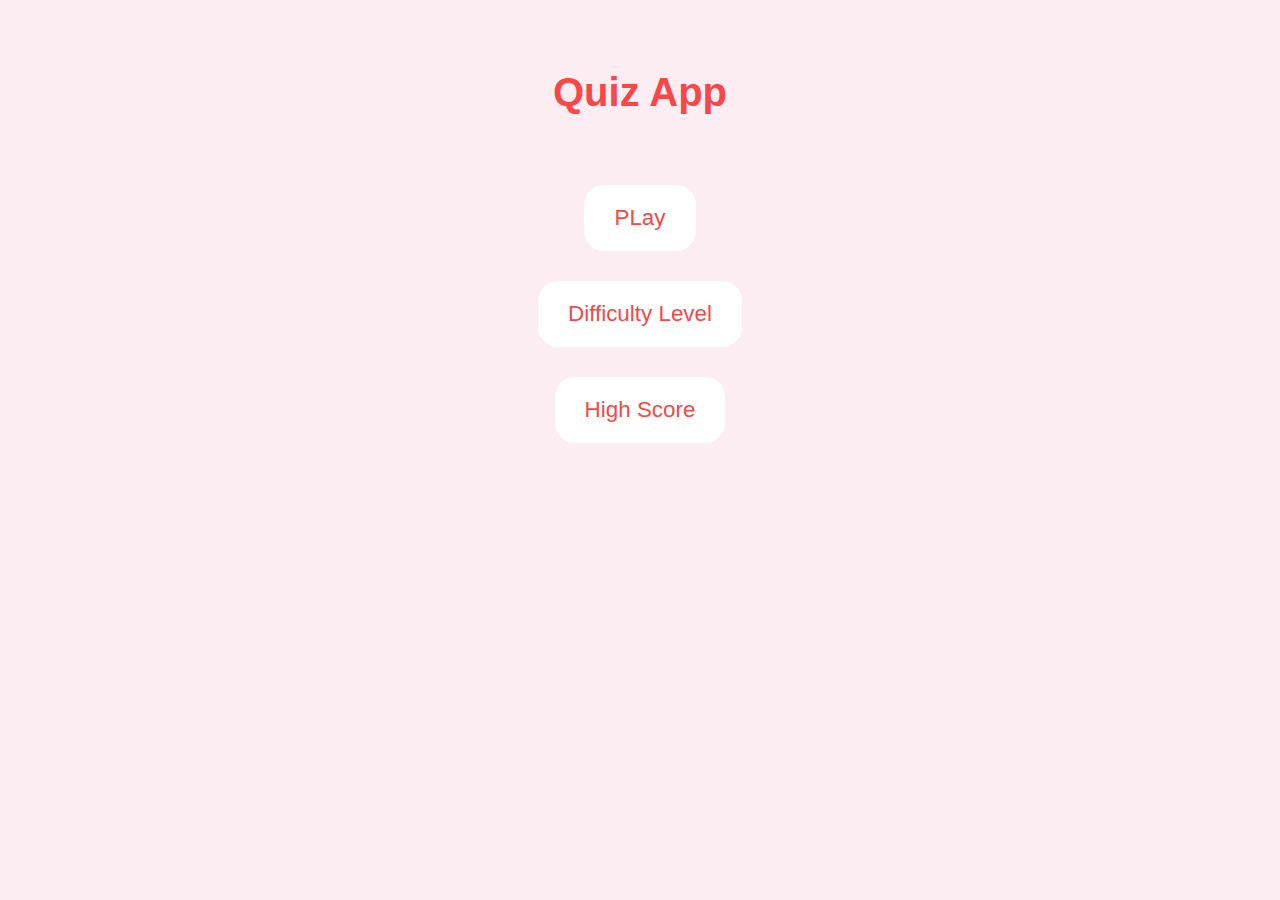
<file: index.html>
<!DOCTYPE html>
<html lang="en">
<head>
    <meta charset="UTF-8">
    <meta name="viewport" content="width=device-width, initial-scale=1.0">
    <title>Match Madness</title>
    <link rel="stylesheet" href="./css/global.css">
    <link rel="stylesheet" href="./css/index.css">
</head>
<body>
    <h1>Quiz App</h1>
    <div class="container">
      <a href="./game.html">PLay</a>
      <a href="./difficulty.html">Difficulty Level</a>
      <a href="./scores.html">High Score</a>
    </div>
</body>
</html>
</file>
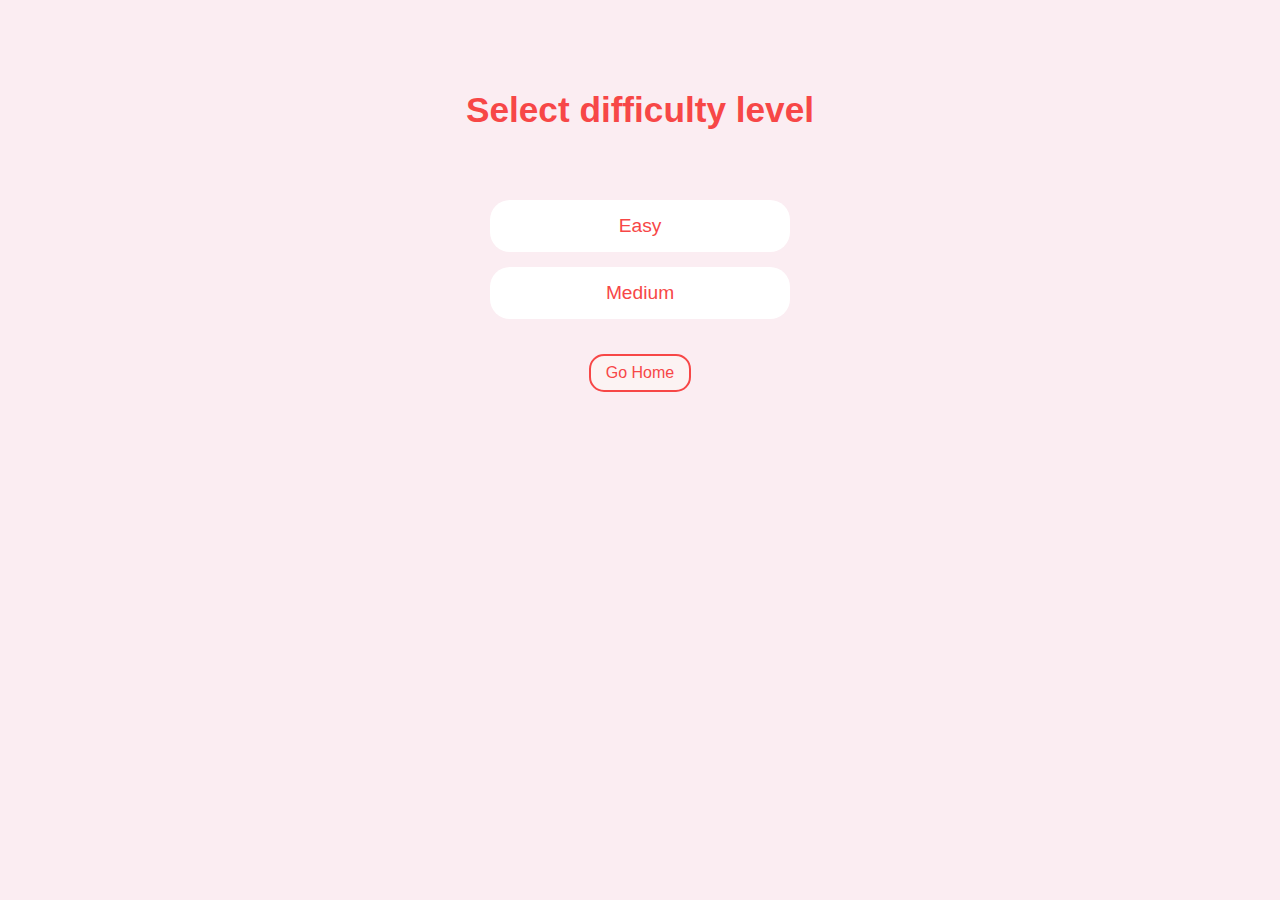
<file: difficulty.html>
<!DOCTYPE html>
<html lang="en">
  <head>
    <meta charset="UTF-8" />
    <meta name="viewport" content="width=device-width, initial-scale=1.0" />
    <link rel="stylesheet" href="./css/global.css" />
    <link rel="stylesheet" href="./css/difficulty.css" />
    <title>Difficulty</title>
  </head>
  <body>
    <h3>Select difficulty level</h3>

    <button>Easy</button>
    <button>Medium</button>

    <a href="./index.html">
        Go Home
    </a>
    <script src="./js/difficulty.js"></script>
  </body>
</html>
</file>
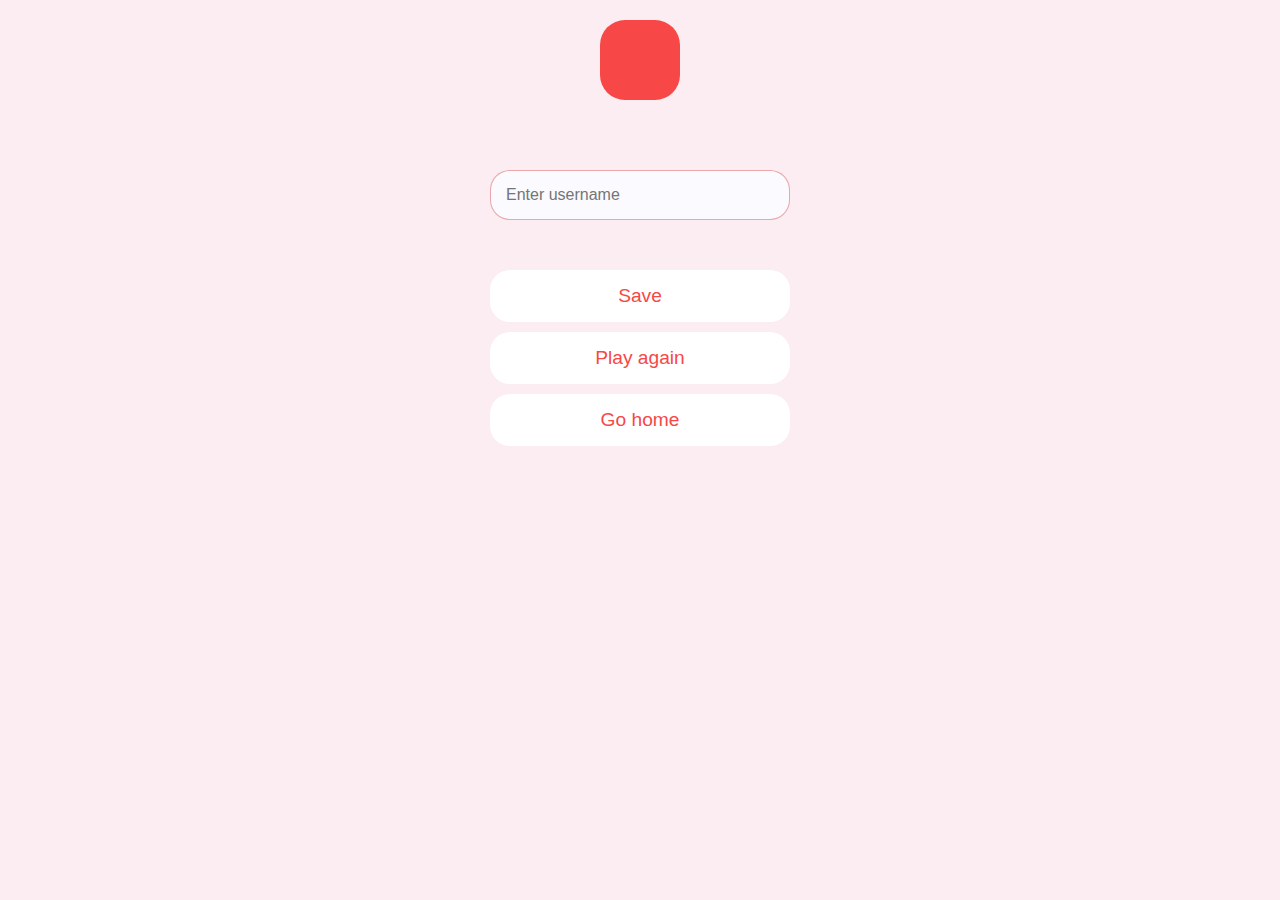
<file: end.html>
<!DOCTYPE html>
<html lang="en">
  <head>
    <meta charset="UTF-8" />
    <meta name="viewport" content="width=device-width, initial-scale=1.0" />
    <link rel="stylesheet" href="./css/global.css" />
    <link rel="stylesheet" href="./css/end.css" />
    <title>end game</title>
  </head>
  <body>
    <p></p>
    <input type="text" placeholder="Enter username" />
    <div class="message">
      <span class="alert">Invalid username or score</span>
    </div>
    <button>Save</button>
    <a href="./game.html">Play again</a>
    <a href="./index.html">Go home</a>
    <script src="./js/end.js"></script>
  </body>
</html>
</file>
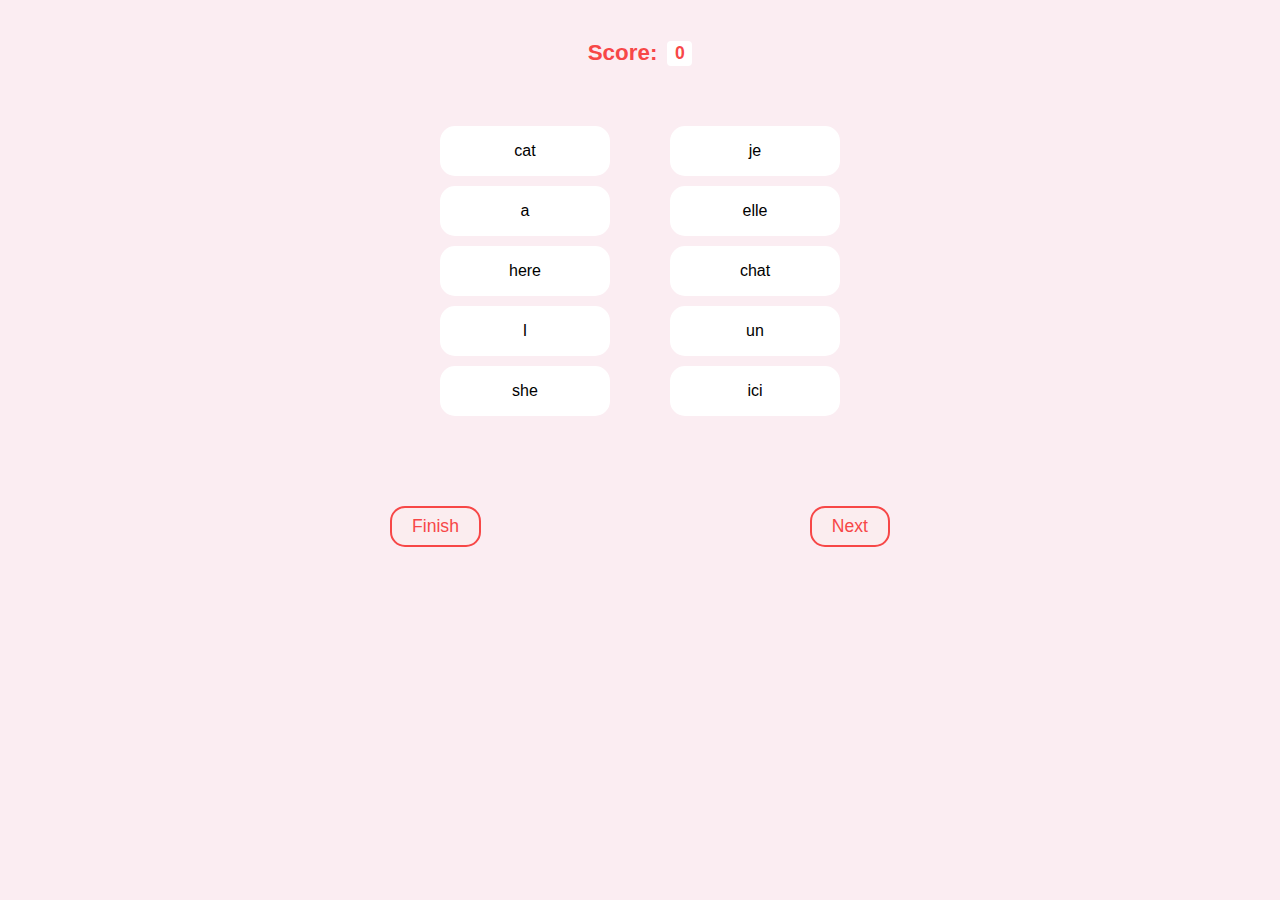
<file: game.html>
<!DOCTYPE html>
<html lang="en">
  <head>
    <meta charset="UTF-8" />
    <meta name="viewport" content="width=device-width, initial-scale=1.0" />
    <link rel="stylesheet" href="./css/global.css" />
    <link rel="stylesheet" href="./css/game.css" />
    <title>Play</title>
  </head>
  <body>
    <span id="loader"></span>
    <h3 id="error">Somthing went wrong | Please try again</h3>
    <div id="container">
      <div class="container"></div>
      <div class="header">
        <div>
          <p>Score:</p>
          <span id="score">0</span>
        </div>
      </div>
      <div id="box">
        <div class="english-box">
          <button>1</button>
          <button>2</button>
          <button>3</button>
          <button>4</button>
          <button>5</button>
        </div>
        <div class="french-box">
          <button>1</button>
          <button>2</button>
          <button>3</button>
          <button>4</button>
          <button>5</button>
        </div>
      </div>
      <button id="finish-button">Finish</button>
    <button id="next-button">Next</button>
    </div>
    
    <script src="./js/game.js" type="module"></script>
  </body>
</html>
</file>
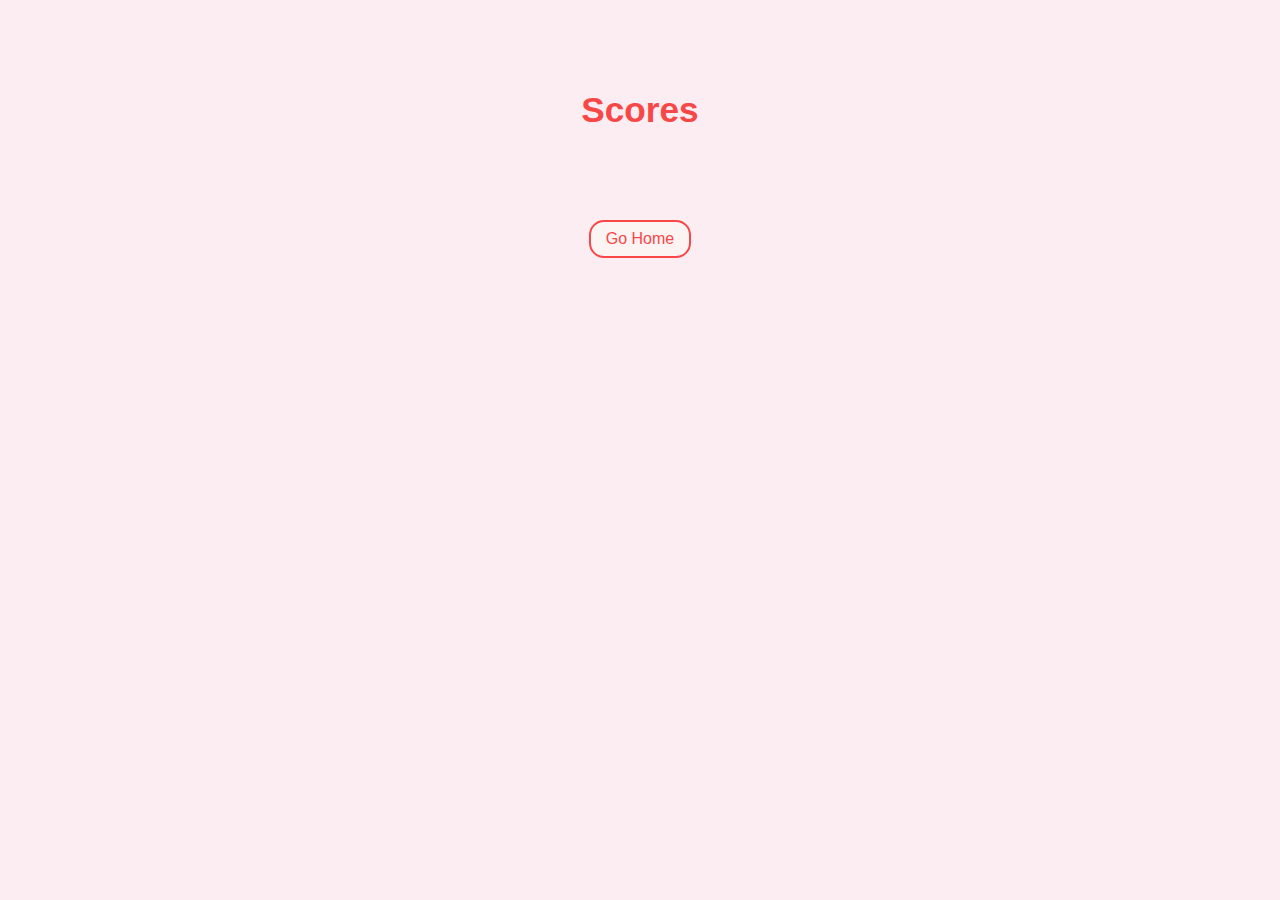
<file: scores.html>
<!DOCTYPE html>
<html lang="en">
<head>
    <meta charset="UTF-8">
    <meta name="viewport" content="width=device-width, initial-scale=1.0">
    <link rel="stylesheet" href="./css/global.css">
    <link rel="stylesheet" href="./css/scores.css">
    <title>Highest Scores</title>
</head>
<body>
    <h3>Scores</h3>
    <ol></ol>
    <a href="./index.html">Go Home</a>
    <script src="./js/scores.js"></script>
</body>
</html>
</file>
<file: css/global.css>
*{
padding: 0;
margin: 0;
box-sizing: border-box;
font-family: Arial, Helvetica, sans-serif;
}
body{
margin: auto;
background-color: #fbedf2;
display: flex;
flex-direction: column;
justify-content: center;
align-items: center;
padding-top:20px ;
}
</file>
<file: css/index.css>
h1 {
  color: #f74747;
  margin: 50px;
  font-size: 2.5rem;
}
.container {
  display: flex;
  flex-direction: column;
  align-items: center;
  /* width: fit-content; */
  padding: 20px;
}
a {
  color: #f74747;
  background-color: #fff;
  margin-bottom: 30px;
  padding: 20px 30px;
  font-size: 1.4rem;
  text-decoration: none;
  border-radius: 20px;
  text-align: center;
  width: fit-content;
  transition: all 0.3s ease-in;
  &:hover {
    background-color: #f74747cc;
    color: #fff;
  }
}
</file>
<file: css/difficulty.css>
h3{
    font-size: 2.2rem;
    color: #f74747;
    margin: 70px;
}
button{
    background-color: #fff;
    border: none;
    border-radius: 20px;
    width: 300px;
    padding: 15px;
    margin-bottom: 15px;
    font-size: 1.2rem;
    color: #f74747;
    cursor: pointer;
    transition: all 0.3s ease-in;
    &:hover{
        background-color: #f74747cc;
        color: #fff;
    }
}
a{
    color: #f74747;
    text-decoration: none;
    background-color: #fcf3f3;
    border: 2px solid #f74747;
    border-radius: 15px;
    padding: 8px 15px;
    margin: 20px 0;
    cursor: pointer;
    transition: all 0.3s ease-in;
    &:hover{
        background-color: #f74747;
        color: #fff;
    }
}
</file>
<file: css/end.css>
p {
  font-size: 3rem;
  font-weight: 600;
  background-color: #f74747;
  color: #fff;
  width: 80px;
  height: 80px;
  line-height: 80px;
  text-align: center;
  border-radius: 25px;
  margin-bottom: 70px;
}
input {
  border: 2px solid #fff;
  background-color: #fafaff;
  padding: 15px;
  width: 300px;
  font-size: 1rem;
  border-radius: 20px;
  border: 1px solid #d9575783;
  outline-color: #d9575783;
  transition: all 0.2s ease-in;
}
button,
a {
  background-color: #fff;
  border: none;
  border-radius: 20px;
  width: 300px;
  padding: 15px;
  margin-bottom: 10px;
  font-size: 1.2rem;
  text-align: center;
  text-decoration: none;
  color: #f74747;
  cursor: pointer;
  transition: all 0.3s ease-in;
  &:hover {
    background-color: #f74747cc;
    color: #fff;
  }
}
.message {
  width: 300px;
  height: 50px;
  position: relative;
}
.alert {
  position: absolute;
  top: 0;
  left: 0;
  border: none;
  padding: 10px;
  font-size: 0.8rem;
  color: red;
  transition: all 0.1s;
  display: none;
}

@keyframes alert {
  25% {
    transform: translateX(20px);
  }
  50% {
    transform: translateX(-20px);
  }
  75% {
    transform: translateX(10px);
  }
  90% {
    transform: translateX(-10px);
  }
}
</file>
<file: css/game.css>
#loader {
  width: 100px;
  height: 100px;
  border: 7px solid #da1661;
  border-bottom-color: transparent;
  border-top-color: transparent;
  border-radius: 50%;
  display: inline-block;
  animation: rotation 1.4s ease infinite;
}
@keyframes rotation {
  0% {
    transform: rotate(0deg);
  }
  100% {
    transform: rotate(360deg);
  }
}
body{
  padding-top: 40px;
}
#container {
  display: none;
  width: 500px;
  position: relative;
  /* background-color: #fe6681; */
}
.header {
  display: flex;
  justify-content: center;
  & div {
    display: flex;
    align-items: center;
    & p {
      color: #f74747;
      font-size: 1.4rem;
      font-weight: 600;
      margin-right: 10px;
    }
    & span {
      display: inline-block;
      background-color: #fff;
      width: 25px;
      height: 25px;
      line-height: 25px;
      text-align: center;
      font-weight: 600;
      font-size: 1.1rem;
      color: #f74747;
      border-radius: 4px;
    }
  }
}
#box {
  display: flex;
  justify-content: center;
  padding: 20px;
  div{
    display: flex;
    flex-direction: column;
    width: 50%;
    margin: 40px 30px;
  & button {
    height: 50px;
    background-color: #fff;
    border: 2px solid #fff;
    margin-bottom: 10px;
    font-size: 1rem;
    padding: 10px 20px;
    border-radius: 15px;
    text-align: center;
    cursor: pointer;
    transition: all 0.2s ease-in;
    &:hover {
      background-color: #e0ffe2;
    }
    &.correct {
      background-color: #81e98a;
      &:hover {
        background-color:#81e98a;
      }
    }
    &.incorrect {
      background-color: #fd738d;
      &:hover {
        background-color: #fd738d;
      }
    }
  }
  }
}
#next-button,
#finish-button {
  color: #f74747;
  font-size: 1.1rem;
  background-color: #fbedef;
  border: 2px solid #f74747;
  border-radius: 15px;
  padding: 8px 20px;
  margin: 20px 20px 0 0;
  cursor: pointer;
  transition: all 0.2s ease-in;
  &:hover {
    background-color: #f74747cc;
    color: #fff;
  }
}
#next-button{
    position: absolute;
    right: -20px;
}

#error{
  display: none;
}
</file>
<file: css/scores.css>
h3 {
  font-size: 2.2rem;
  color: #f74747;
  margin: 70px;
}
li {
  list-style: none;
  background-color: #fff;
  border-radius: 20px;
  width: 500px;
  padding: 15px;
  margin-bottom: 15px;
  font-size: 1.2rem;
  display: flex;
  justify-content: space-between;
  align-items: center;
}
li span:first-child {
  background-color: #f74747;
  width: 35px;
  height: 35px;
  line-height: 35px;
  text-align: center;
  color: #fff;
  border-radius: 12px;
}
li p {
  width: 100%;
  padding-left: 20px;
  font-size: 1.3rem;
  color: rgb(86, 86, 86);
}
li span:last-child {
  background-color: #fcf3f3;
  width: 35px;
  height: 35px;
  line-height: 35px;
  text-align: center;
  color: #f74747;
  font-size: 1.2rem;
  border-radius: 12px;
}
a {
  color: #f74747;
  font-size: 1rem;
  text-decoration: none;
  background-color: #fcf3f3;
  border: 2px solid #f74747;
  border-radius: 15px;
  padding: 8px 15px;
  margin: 20px;
  cursor: pointer;
  transition: all 0.3s ease-in;
  &:hover {
    background-color: #f74747;
    color: #fff;
  }
}
</file>
